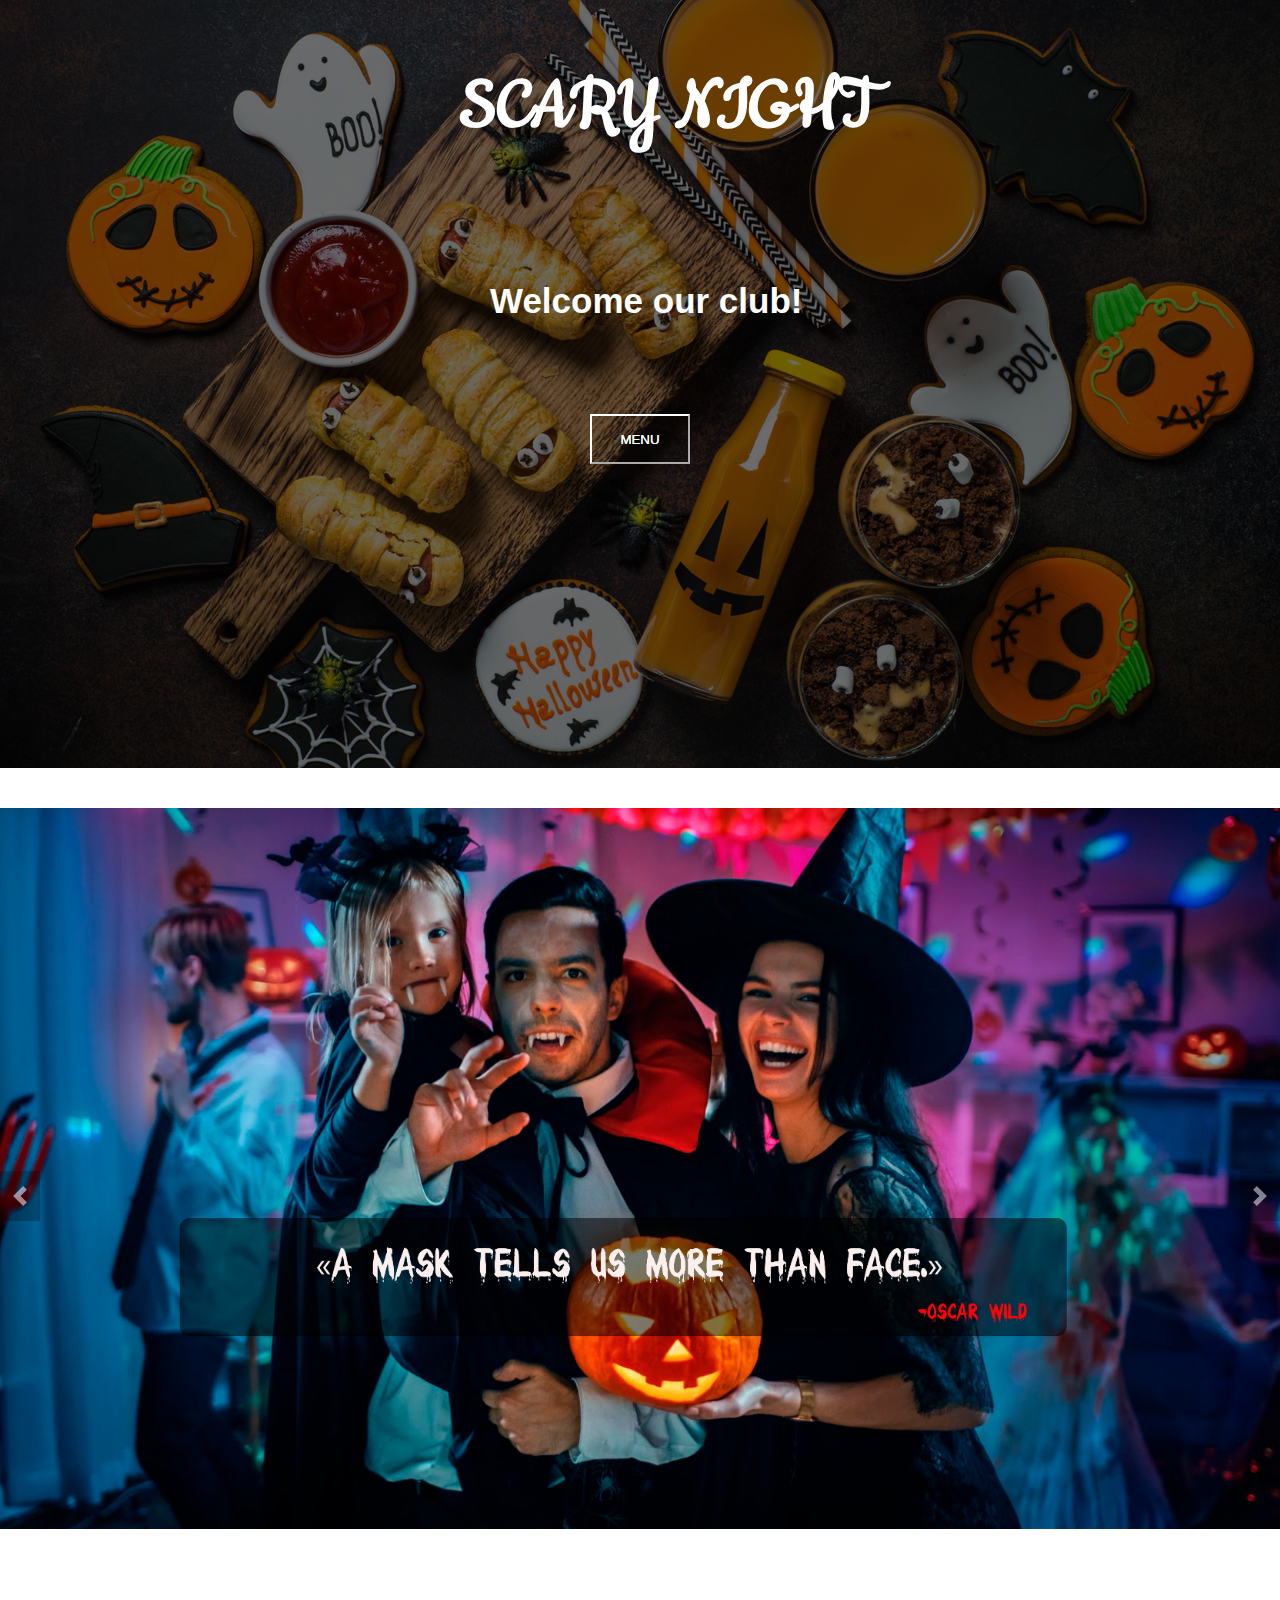
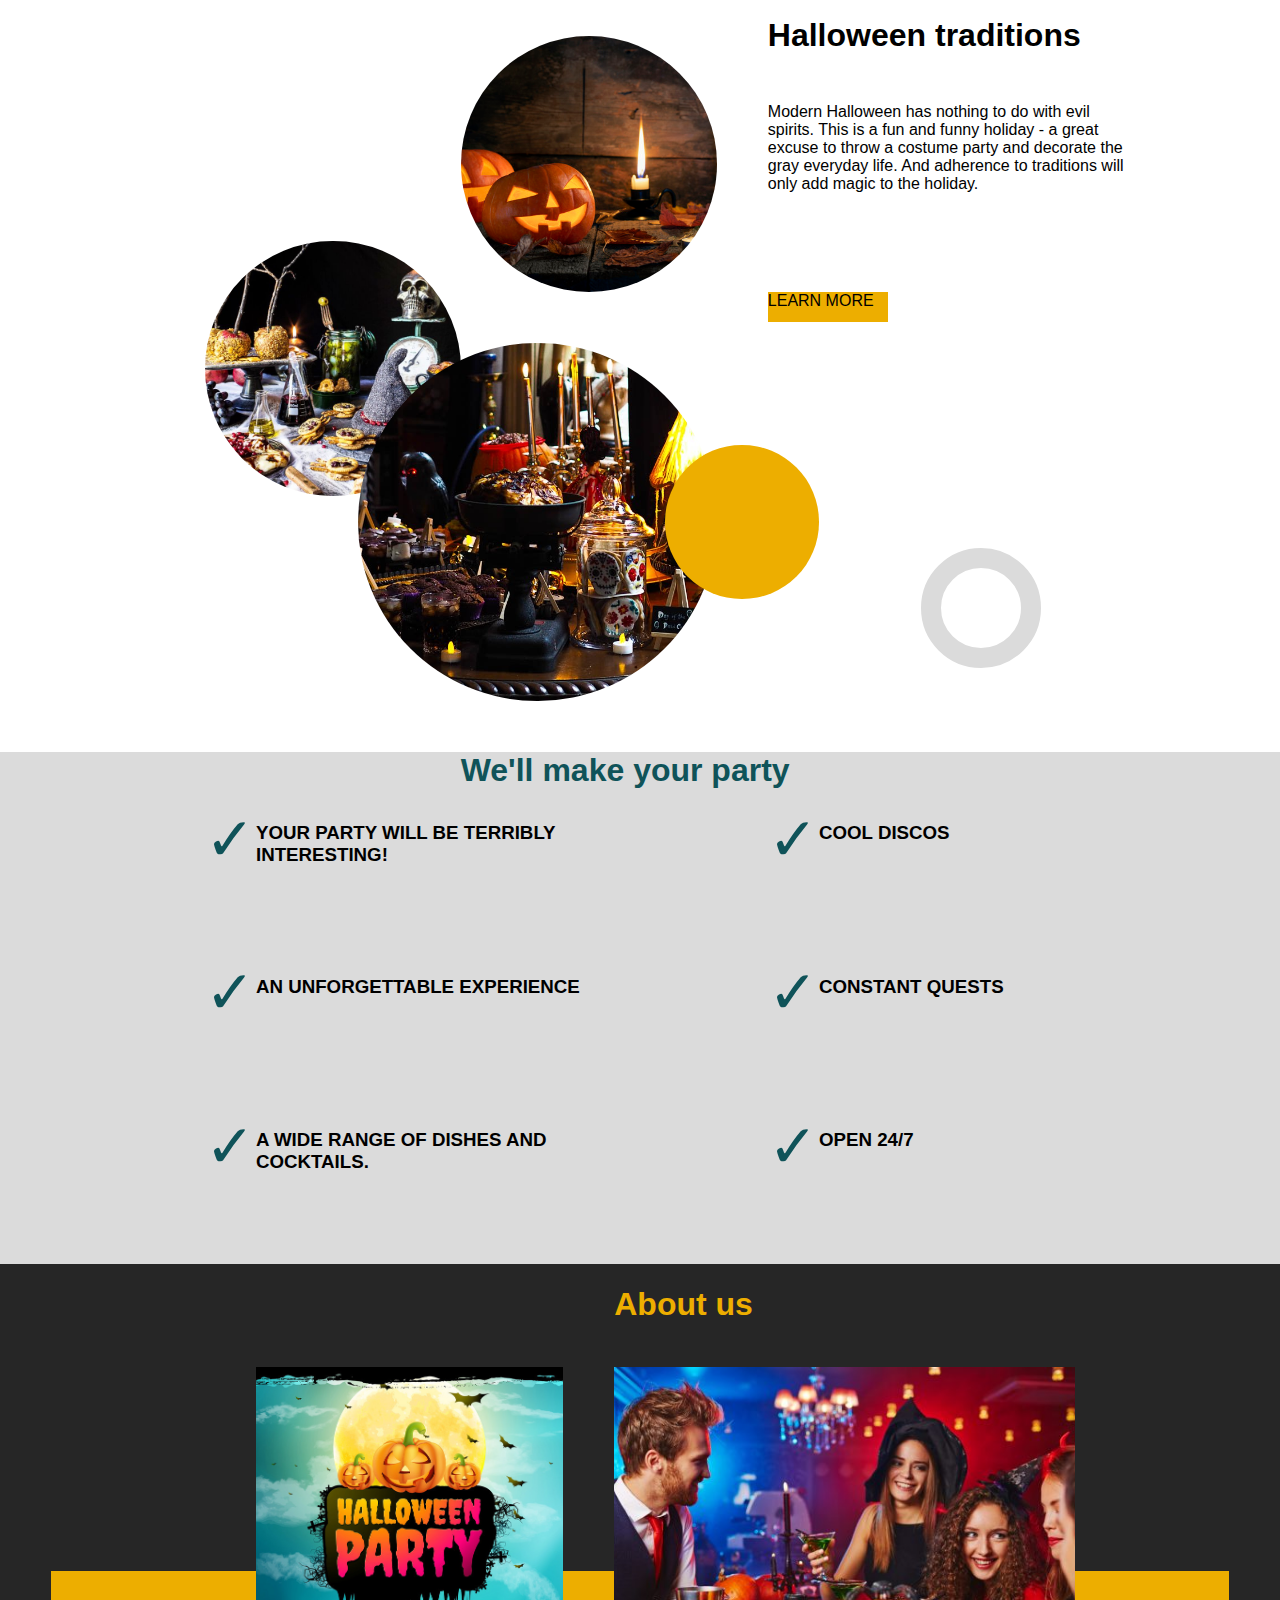
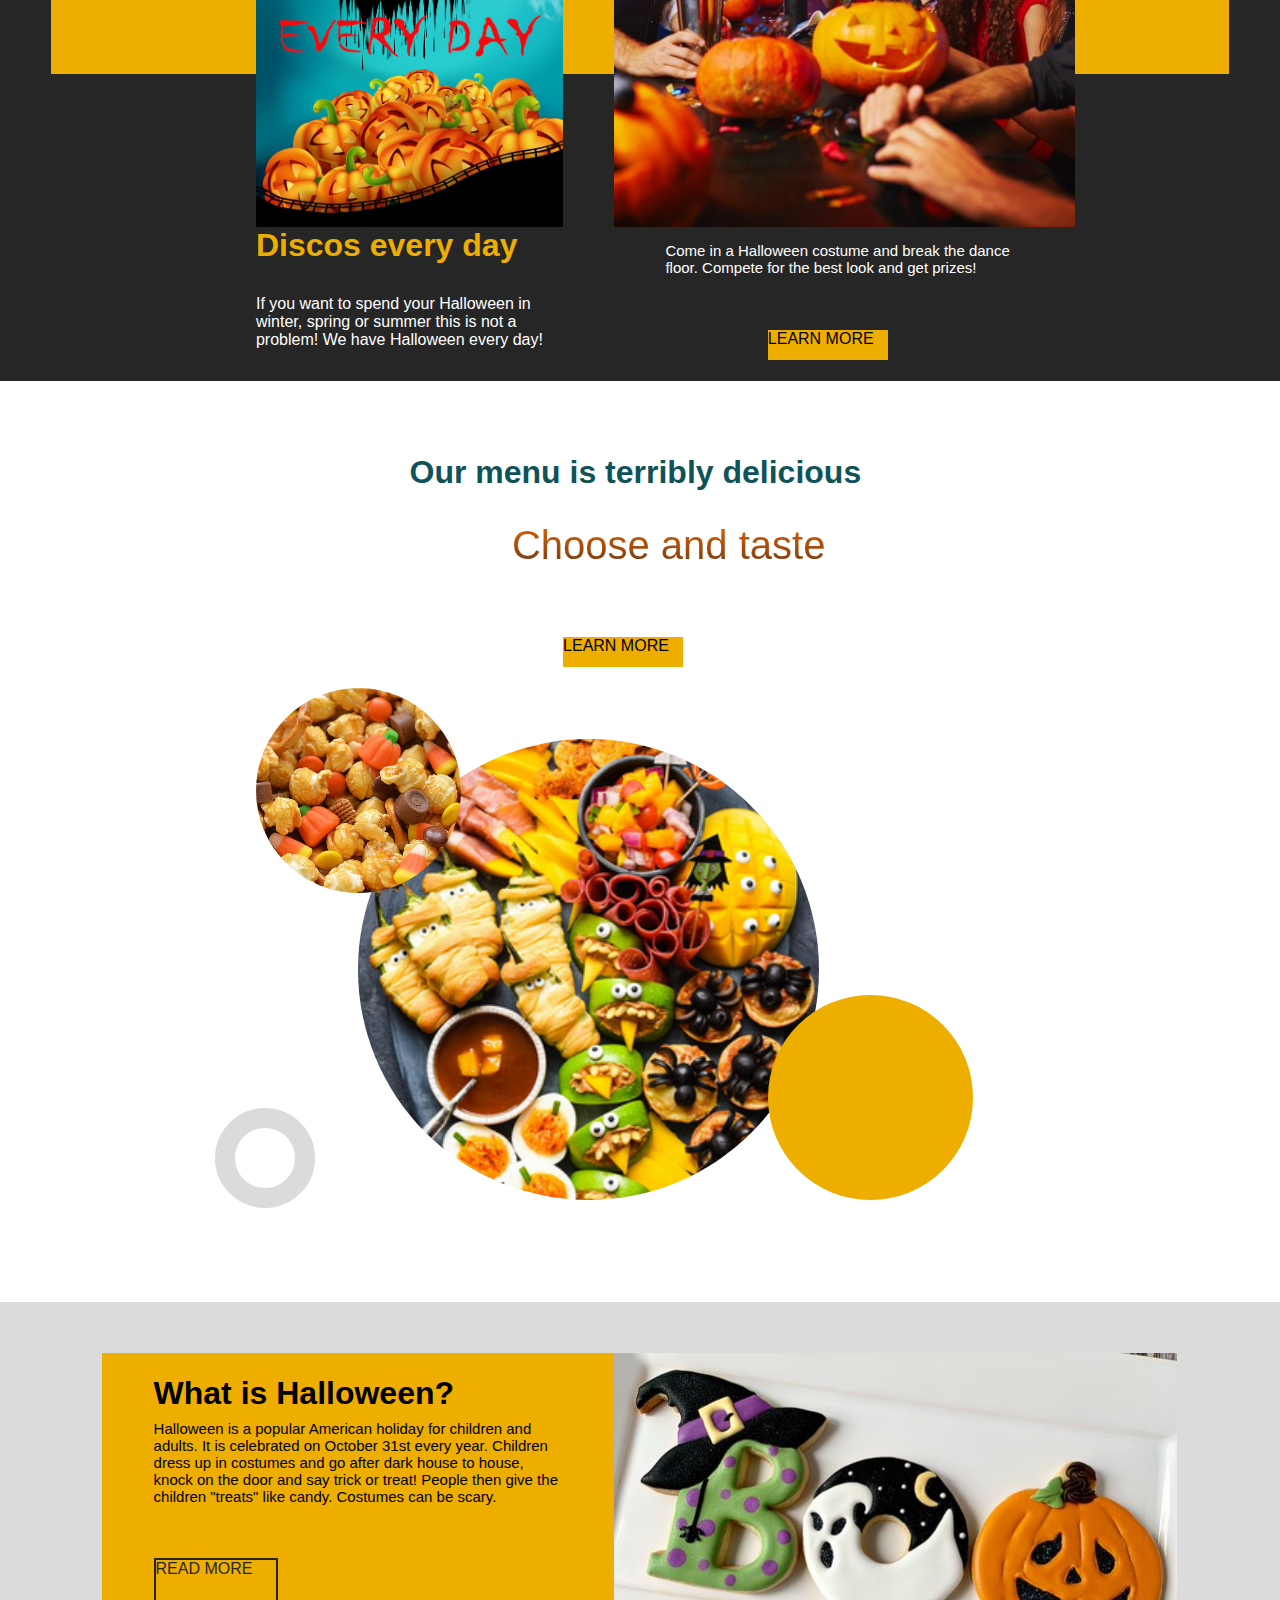
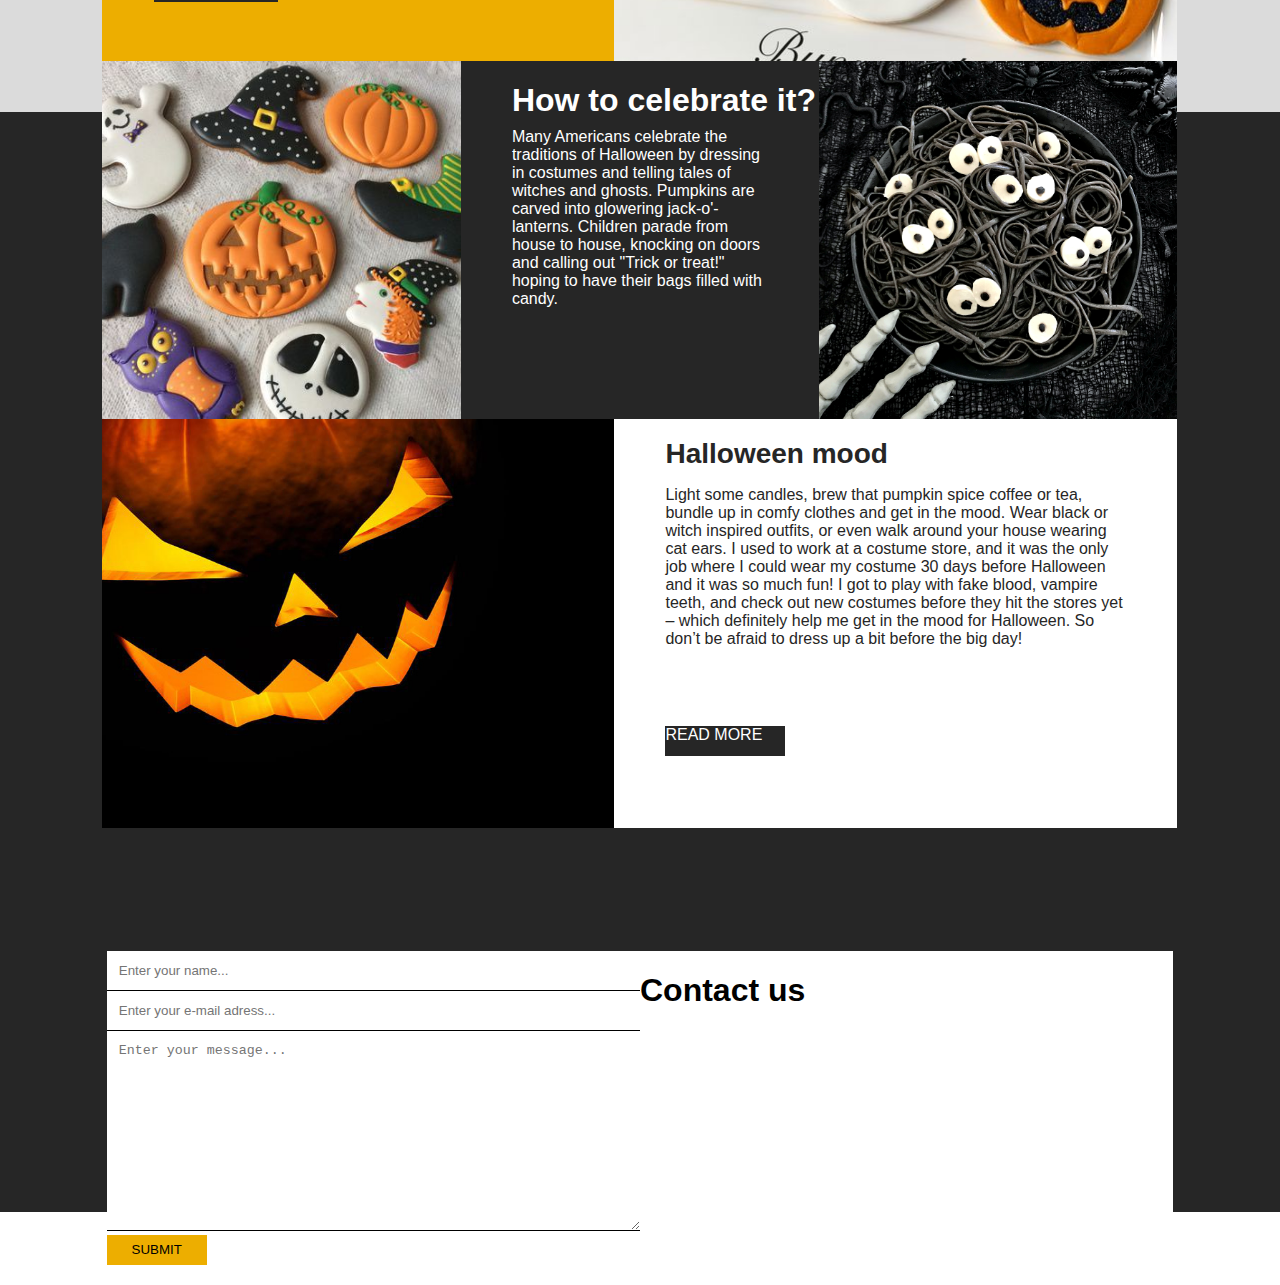
<file: index.html>
<!DOCTYPE html>
<html>
    <head>
    <meta charset="UTF-8">
    <meta name="viewport" content="width=device-width, initial-scale=1"> <!--додаємо viewport бо без нього media не працює-->
    <link href="https://fonts.googleapis.com/css2?family=Cookie&display=swap" rel="stylesheet">
    <link href="https://fonts.googleapis.com/css2?family=Varela+Round&display=swap" rel="stylesheet">
    <link rel="stylesheet" href="style.css">
    <link rel="stylesheet" href="media.css"> <!--додала медіа окремий файл, має знаходитися нижче всіх-->
    </head>
  <body id="body">
  <header>
    <img src="halloween.png" class="first_photo">
    <!--<link href="https://fonts.googleapis.com/css2?family=Cookie&display=swap" rel="stylesheet">--><!--що воно тут робить link має бути в head-->
    <h1 class="the_name">Scary night</h1>
    <h2 class="welcome">Welcome our club!</h2>
    <button type="button" data-type="logo" class="openbtn">Menu</button>
    <div id="mySidebar" class="sidebar">
            <img src="logo.gif" class="logo">
            <a href="#" class="closebtn"onclick="closeNav()">&#10006;</a>
            <div onclick="location.href = '/index_2.html'" class="breakfast">
              <p class="b">Breakfast</p>
              <img src="br.png" class="img_br">
              </div>
              <div onclick="location.href = '/index_3.html'" class="lunch">
              <p class="l">Lunch</p>
              <img src="l.png" class="img_l">
              </div>
              <div onclick="location.href = '/index_4.html'" class="desserts">
              <p class="d">Desserts</p>
              <img src="ds.png" class="img_ds">
              </div>
              <div onclick="location.href = '/index_5.html'" class="drinks">
              <p class="r">Drinks</p>
              <img src="dr.png" class="img_dr">
              </div>
 
        </div>
            
            <div id="main">
            <button data-type="logo" class="openbtn" onclick="openNav()">Menu</button>
            </div>
            <script>
                function openNav(){
                  if (window.innerWidth >= 420) {
                    document.getElementById("mySidebar").style.width = "27%";
                    document.getElementById("main").style.marginLeft="250";
                } else {
                  document.getElementById("mySidebar").style.width = "100%";
                  document.getElementById("main").style.marginLeft="250";
                }
              }
                function closeNav(){
                    document.getElementById("mySidebar").style.width = "0px";
                    document.getElementById("main").style.marginLeft="50px"
                }
            </script>
  </header>
  <style>
    /*!
     * chiefSlider (https://itchief.ru/lessons/php/feedback-form-for-website)
     * Copyright 2018 Alexander Maltsev
     * Licensed under MIT (https://github.com/itchief/feedback-form/blob/master/LICENSE)
     */

    /* стили для элемента body */
    body {
      margin: 0;
      font-family: -apple-system, BlinkMacSystemFont, "Segoe UI", Roboto, "Helvetica Neue", Arial, sans-serif, "Apple Color Emoji", "Segoe UI Emoji", "Segoe UI Symbol";
      /*height: 3000px;*/ /* для чого обмежувати сайт? */
    }
    particle {
    position: fixed;
    top: 0;
    left: 0;
    opacity: 0;
    pointer-events: none;
    background-repeat: no-repeat;
    background-size: contain;
}
    /* стили основного контейнера слайдера */
    .slider {
      position: relative;
      overflow: hidden;
      max-width: 100%;
      margin-left: auto;
      margin-right: auto;
    }

    /* стили для обёртки, в которой заключены слайды */
    .slider__wrapper {
      position: relative;
      overflow: hidden;
    }

    /* стили для контейнера слайдов */
    .slider__items {
      display: flex;
      transition: transform 0.6s ease;
    }

    /* стили для слайдов */
    .slider__item {
      flex: 0 0 100%;
      max-width: 100%;
    }

    /* стили для кнопок "вперед" и "назад" */
    .slider__control {
      position: absolute;
      top: 50%;
      display: none;
      align-items: center;
      justify-content: center;
      width: 40px;
      color: #fff;
      text-align: center;
      opacity: 0.5;
      height: 50px;
      transform: translateY(-50%);
      background: rgba(0, 0, 0, 0.5);
    }

    .slider__control_show {
      display: flex;
    }

    .slider__control:hover,
    .slider__control:focus {
      color: #fff;
      text-decoration: none;
      outline: 0;
      opacity: 0.9;
    }

    .slider__control_prev {
      left: 0;
    }

    .slider__control_next {
      right: 0;
    }

    .slider__control::before {
      content: '';
      display: inline-block;
      width: 20px;
      height: 20px;
      background: transparent no-repeat center center;
      background-size: 100% 100%;
    }

    .slider__control_prev::before {
      background-image: url("data:image/svg+xml;charset=utf8,%3Csvg xmlns='http://www.w3.org/2000/svg' fill='%23fff' viewBox='0 0 8 8'%3E%3Cpath d='M5.25 0l-4 4 4 4 1.5-1.5-2.5-2.5 2.5-2.5-1.5-1.5z'/%3E%3C/svg%3E");
    }

    .slider__control_next::before {
      background-image: url("data:image/svg+xml;charset=utf8,%3Csvg xmlns='http://www.w3.org/2000/svg' fill='%23fff' viewBox='0 0 8 8'%3E%3Cpath d='M2.75 0l-1.5 1.5 2.5 2.5-2.5 2.5 1.5 1.5 4-4-4-4z'/%3E%3C/svg%3E");
    }

    /* стили для индикаторов */
    .slider__indicators {
      display: block;
      position: center;
      z-index: 15;
      display: flex;
      justify-content: center;
      list-style: none;
     
    }

    .slider__indicators li {
      box-sizing: content-box;
      flex: 0 1 auto;
      width: 30px;
      height: 4px;
      margin-right: 3px;
      margin-left: 3px;
      text-indent: -999px;
      cursor: pointer;
      background-color: rgba(255, 255, 255, 0.5);
      background-clip: padding-box;
      border-top: 10px solid transparent;
      border-bottom: 10px solid transparent;
    }

    .slider__indicators li.active {
      background-color: #fff;
    }

    .img-fluid {
      /* display: inline-block;
      height: auto;
      max-width: 100%; */
      display: block;
      position: center;
      z-index: 15;
      display: flex;
      justify-content: center;
      list-style: none;
      width: 100%;
    height: 100%;
    object-fit: cover;
     
    }
  </style>
<!--</head>  що це за head ? -->

  <div class="slider">
    <div class="slider__wrapper">
      <div class="slider__items">
        <div class="slider__item">
          <img class="img-fluid" src="111111.jpg" alt="c1">
        </div>
        <div class="slider__item">
          <img class="img-fluid" src="111111_copy.jpg" alt="c2">
        </div>
        <div class="slider__item">
          <img class="img-fluid" src="1111113_copy.jpg" alt="c3">
        </div>
        <div class="slider__item">
          <img class="img-fluid" src="1111121_copy.jpg" alt="c4">
        </div>
      </div>
    </div>
    <a class="slider__control slider__control_prev" href="#" role="button"></a>
    <a class="slider__control slider__control_next" href="#" role="button"></a>
  </div>

  <script>
    'use strict';
    var slideShow = (function () {
      return function (selector, config) {
        var
          _slider = document.querySelector(selector), // основный элемент блока
          _sliderContainer = _slider.querySelector('.slider__items'), // контейнер для .slider-item
          _sliderItems = _slider.querySelectorAll('.slider__item'), // коллекция .slider-item
          _sliderControls = _slider.querySelectorAll('.slider__control'), // элементы управления
          _currentPosition = 0, // позиция левого активного элемента
          _transformValue = 0, // значение транфсофрмации .slider_wrapper
          _transformStep = 100, // величина шага (для трансформации)
          _itemsArray = [], // массив элементов
          _timerId,
          _indicatorItems,
          _indicatorIndex = 0,
          _indicatorIndexMax = _sliderItems.length - 1,
          _stepTouch = 50,
          _config = {
            isAutoplay: false, // автоматическая смена слайдов
            directionAutoplay: 'next', // направление смены слайдов
            delayAutoplay: 5000, // интервал между автоматической сменой слайдов
            isPauseOnHover: true // устанавливать ли паузу при поднесении курсора к слайдеру
          };

        // настройка конфигурации слайдера в зависимости от полученных ключей
        for (var key in config) {
          if (key in _config) {
            _config[key] = config[key];
          }
        }

        // наполнение массива _itemsArray
        for (var i = 0, length = _sliderItems.length; i < length; i++) {
          _itemsArray.push({ item: _sliderItems[i], position: i, transform: 0 });
        }

        // переменная position содержит методы с помощью которой можно получить минимальный и максимальный индекс элемента, а также соответствующему этому индексу позицию
        var position = {
          getItemIndex: function (mode) {
            var index = 0;
            for (var i = 0, length = _itemsArray.length; i < length; i++) {
              if ((_itemsArray[i].position < _itemsArray[index].position && mode === 'min') || (_itemsArray[i].position > _itemsArray[index].position && mode === 'max')) {
                index = i;
              }
            }
            return index;
          },
          getItemPosition: function (mode) {
            return _itemsArray[position.getItemIndex(mode)].position;
          }
        };

        // функция, выполняющая смену слайда в указанном направлении
        var _move = function (direction) {
          var nextItem, currentIndicator = _indicatorIndex;;
          if (direction === 'next') {
            _currentPosition++;
            if (_currentPosition > position.getItemPosition('max')) {
              nextItem = position.getItemIndex('min');
              _itemsArray[nextItem].position = position.getItemPosition('max') + 1;
              _itemsArray[nextItem].transform += _itemsArray.length * 100;
              _itemsArray[nextItem].item.style.transform = 'translateX(' + _itemsArray[nextItem].transform + '%)';
            }
            _transformValue -= _transformStep;
            _indicatorIndex = _indicatorIndex + 1;
            if (_indicatorIndex > _indicatorIndexMax) {
              _indicatorIndex = 0;
            }
          } else {
            _currentPosition--;
            if (_currentPosition < position.getItemPosition('min')) {
              nextItem = position.getItemIndex('max');
              _itemsArray[nextItem].position = position.getItemPosition('min') - 1;
              _itemsArray[nextItem].transform -= _itemsArray.length * 100;
              _itemsArray[nextItem].item.style.transform = 'translateX(' + _itemsArray[nextItem].transform + '%)';
            }
            _transformValue += _transformStep;
            _indicatorIndex = _indicatorIndex - 1;
            if (_indicatorIndex < 0) {
              _indicatorIndex = _indicatorIndexMax;
            }
          }
          _sliderContainer.style.transform = 'translateX(' + _transformValue + '%)';
          _indicatorItems[currentIndicator].classList.remove('active');
          _indicatorItems[_indicatorIndex].classList.add('active');
        };

        // функция, осуществляющая переход к слайду по его порядковому номеру
        var _moveTo = function (index) {
          var i = 0, direction = (index > _indicatorIndex) ? 'next' : 'prev';
          while (index !== _indicatorIndex && i <= _indicatorIndexMax) {
            _move(direction);
            i++;
          }
        };

        // функция для запуска автоматической смены слайдов через промежутки времени
        var _startAutoplay = function () {
          if (!_config.isAutoplay) {
            return;
          }
          _stopAutoplay();
          _timerId = setInterval(function () {
            _move(_config.directionAutoplay);
          }, _config.delayAutoplay);
        };

        // функция, отключающая автоматическую смену слайдов
        var _stopAutoplay = function () {
          clearInterval(_timerId);
        };

        // функция, добавляющая индикаторы к слайдеру
        var _addIndicators = function () {
          var indicatorsContainer = document.createElement('ol');
          indicatorsContainer.classList.add('slider__indicators');
          for (var i = 0, length = _sliderItems.length; i < length; i++) {
            var sliderIndicatorsItem = document.createElement('li');
            if (i === 0) {
              sliderIndicatorsItem.classList.add('active');
            }
            sliderIndicatorsItem.setAttribute("data-slide-to", i);
            indicatorsContainer.appendChild(sliderIndicatorsItem);
          }
          _slider.appendChild(indicatorsContainer);
          _indicatorItems = _slider.querySelectorAll('.slider__indicators > li')
        };

        var _isTouchDevice = function () {
          return !!('ontouchstart' in window || navigator.maxTouchPoints);
        };

        // функция, осуществляющая установку обработчиков для событий 
        var _setUpListeners = function () {
          var _startX = 0;
          if (_isTouchDevice()) {
            _slider.addEventListener('touchstart', function (e) {
              _startX = e.changedTouches[0].clientX;
              _startAutoplay();
            });
            _slider.addEventListener('touchend', function (e) {
              var
                _endX = e.changedTouches[0].clientX,
                _deltaX = _endX - _startX;
              if (_deltaX > _stepTouch) {
                _move('prev');
              } else if (_deltaX < -_stepTouch) {
                _move('next');
              }
              _startAutoplay();
            });
          } else {
            for (var i = 0, length = _sliderControls.length; i < length; i++) {
              _sliderControls[i].classList.add('slider__control_show');
            }
          }
          _slider.addEventListener('click', function (e) {
            if (e.target.classList.contains('slider__control')) {
              e.preventDefault();
              _move(e.target.classList.contains('slider__control_next') ? 'next' : 'prev');
              _startAutoplay();
            } else if (e.target.getAttribute('data-slide-to')) {
              e.preventDefault();
              _moveTo(parseInt(e.target.getAttribute('data-slide-to')));
              _startAutoplay();
            }
          });
          document.addEventListener('visibilitychange', function () {
            if (document.visibilityState === "hidden") {
              _stopAutoplay();
            } else {
              _startAutoplay();
            }
          }, false);
          if (_config.isPauseOnHover && _config.isAutoplay) {
            _slider.addEventListener('mouseenter', function () {
              _stopAutoplay();
            });
            _slider.addEventListener('mouseleave', function () {
              _startAutoplay();
            });
          }
        };

        // добавляем индикаторы к слайдеру
        _addIndicators();
        // установливаем обработчики для событий
        _setUpListeners();
        // запускаем автоматическую смену слайдов, если установлен соответствующий ключ
        _startAutoplay();

        return {
          // метод слайдера для перехода к следующему слайду
          next: function () {
            _move('next');
          },
          // метод слайдера для перехода к предыдущему слайду          
          left: function () {
            _move('prev');
          },
          // метод отключающий автоматическую смену слайдов
          stop: function () {
            _config.isAutoplay = false;
            _stopAutoplay();
          },
          // метод запускающий автоматическую смену слайдов
          cycle: function () {
            _config.isAutoplay = true;
            _startAutoplay();
          }
        }
      }
    }());

    slideShow('.slider', {
      isAutoplay: true
    });
  </script>

    <div class="grid-container">
    <img src = "pumpkin.jpg" class="pumpkin">
    <h3 class="first_title">Halloween traditions</h3>
    <p class="first_text">Modern Halloween has nothing to do with evil spirits. This is a fun and funny holiday - a great excuse to throw a costume party and decorate the gray everyday life. And adherence to traditions will only add magic to the holiday.</p>
    <a href='https://www.history.com/topics/halloween/history-of-halloween' target="_blank" class="button">Learn more</a>
    <img src = "table.jpg" class="table">
    <img src = "table_2.jpg" class="table_2">
    <span class="dot"></span>
    <svg height="120" width="120" class="circle">
    <circle cx="60" cy="60" r="50" stroke="rgb(219, 219, 219)" stroke-width="20" fill="none" />
    </svg>
    <div class="party"></div>
    <h2 class="second_title">We'll make your party</h2>  
    <span style='font-size:60px;' class="check_mark">&#10003;</span>
    <h3 class="third_title">Your party will be terribly interesting!</h3>
    <!-- <p class="second_text"></p> -->
    <span style='font-size:60px;' class="check_mark2">&#10003;</span>
    <h3 class="fourth_title">An unforgettable experience</h3>
    <!-- <p class="third_text"></p> -->
    <span style='font-size:60px;' class="check_mark3">&#10003;</span>
    <h3 class="fifth_title">A wide range of dishes and cocktails.</h3>
    <!-- <p class="fourth_text"></p> -->
    <span style='font-size:60px;' class="check_mark4">&#10003;</span>
    <h3 class="sixth_title">Cool discos</h3>
    <!-- <p class="fifth_text">Lorem ipsum dolor sit amet, consectetur adipiscing elit, sed do eiusmod tempor incididunt ut labore et dolore magna aliqua. Ut enim ad minim veniam.</p> -->
    <span style='font-size:60px;' class="check_mark5">&#10003;</span>
    <h3 class="seventh_title">Сonstant quests</h3>
    <!-- <p class="sixth_text">Lorem ipsum dolor sit amet, consectetur adipiscing elit, sed do eiusmod tempor incididunt ut labore et dolore magna aliqua. Ut enim ad minim veniam.</p> -->
    <span style='font-size:60px;' class="check_mark6">&#10003;</span>
    <h3 class="eighth_title">Open 24/7</h3>
    <!-- <p class="seventh_text">Lorem ipsum dolor sit amet, consectetur adipiscing elit, sed do eiusmod tempor incididunt ut labore et dolore magna aliqua. Ut enim ad minim veniam.</p> -->
    </div>
      
    <div class="grid-container_2">
    <div class="about_us"></div>
    <div class="yellow_block"></div>
    <img src="party.jpg" class="img_party">
    <img src="people.jpg" class="img_people">
    <h1 class="text">About us</h1>
    <h1 class="f_title">Discos every day</h1>
    <p class="m_text">If you want to spend your Halloween in winter, spring or summer this is not a problem! We have Halloween every day!</p>
    <p class="s_text">Come in a Halloween costume and break the dance floor. Сompete for the best look and get prizes!</p>
    <a href='https://www.spirithalloween.com/' target="_blank" class="btn2">Learn more</a>
    <h1 class="s_title">Our menu is terribly delicious</h1>
    <p class="t_text">Choose and taste</p>
    <a href='https://www.allrecipes.com/recipes/189/holidays-and-events/halloween/' target="_blank" class="btn3">Learn more</a>
    <img src="snack.jpg" class="snack">
    <img src="candy_mix.jpg" class="mix">
    <span class="dot_2"></span>
    <svg height="120" width="120" class="circle_2">
    <circle cx="60" cy="60" r="40" stroke="rgb(219, 219, 219)" stroke-width="20" fill="none" />
    </svg>
    </div>
    
    <div class="grid-container_3">
    <div class="light_grey_block"></div>
    <div class="yellow_block_2"></div>
    <img src="sweets.jpg" class="sweets">
    <h1 class="t_title">What is Halloween?</h1>
    <p class="f_text">Halloween is a popular American holiday for children and adults. It is celebrated on October 31st every year. Children dress up in costumes and  go after dark  house to house, knock on the door and say  trick or treat! People then give the children "treats" like candy. Costumes can be scary.</p>
    <a href='https://en.wikipedia.org/wiki/Halloween' target="_blank" class="btn4">Read more</a>
    <div class="dark_grey_block"></div>
    <img src="sweets_2.jpg" class="sweets_2">    
    <div class="dark_grey_block_2"></div>
    <h1 class="e_title">How to celebrate it?</h1>
    <p class="e_text">Many Americans celebrate the traditions of Halloween by dressing in costumes and telling tales of witches and ghosts. Pumpkins are carved into glowering jack-o'-lanterns. Children parade from house to house, knocking on doors and calling out "Trick or treat!" hoping to have their bags filled with candy.</p>
    <img src="pasta.jpg" class="pasta">
    <img src="scary_pumpkin.jpg" class="scary_pumpkin">
    <div class="white_block"></div>
    <h1 class="n_title">Halloween mood</h1>
    <p class="n_text">Light some candles, brew that pumpkin spice coffee or tea, bundle up in comfy clothes and get in the mood. Wear black or witch inspired outfits, or even walk around your house wearing cat ears. I used to work at a costume store, and it was the only job where I could wear my costume 30 days before Halloween and it was so much fun! I got to play with fake blood, vampire teeth, and check out new costumes before they hit the stores yet – which definitely help me get in the mood for Halloween. So don’t be afraid to dress up a bit before the big day! </p>
    <a href='https://www.thewonderforest.com/8-ways-get-spooky-mood-halloween/' target="_blank" class="btn5">Read more</a>
    </div>


<footer>
    <div class="container">
        <div class="form_group" id="form_group">
            <form action="/form2.php" method="POST">
                <input type="text" id="fname" name="firstname" placeholder="Enter your name...">
                <hr>
                <input type="text" id="lname" name="lastname" placeholder="Enter your e-mail adress...">
                <hr>
                <textarea id="subject" name="subject" placeholder="Enter your message..." style="height:200px"></textarea>
                <button type="submit" class="btn6">Submit</button>
            </form>  
            <div class="form_info">
                <h1>Contact us</h1>
            </div>
        </div>
    </div>
</footer>
<script src="js.js"></script>
</body>
</html>
</file>
<file: style.css>
a {
  text-decoration: none;
}
.first_photo{
    width: 100%;
    vertical-align: middle;
}

.the_name{
    text-transform: uppercase;
    text-align: center;
    position: absolute;
    top: 1%;
    left: 50%;
    margin-left: -180px;
    color: white;
    font-size: 80px;
    font-family: 'Cookie', cursive;
}

.welcome{
    text-align: center;
    position: absolute;
    top: 10%;
    left: 50%;
    margin-left: -150px;
    color: white;
    font-size: 35px;
}

.logo{
  width: 100%;
  height: 30%;
  margin-left: 0%;
  margin-top: -20%;
}


.sidebar {
  height: 100%;
  width: 0%;
  position: fixed;
  z-index: 1;
  top: 0;
  left: 0;
  background-color: white;
  overflow-x: hidden;
  transition: 0.5s;
  padding-top: 60px;
}

.sidebar a {
  padding: 8px 8px 8px 32px;
  text-decoration: none;
  font-size: 25px;
  color: #818181;
  display: block;
  transition: 0.3s;
}

.sidebar a:hover {
  color: #f1f1f1;
}

.sidebar .closebtn {
  position: absolute;
  top: 0;
  font-size: 36px;
}

.closebtn{
  margin-left: 80%;
}

@media screen and (max-height: 450px) {
  .sidenav {padding-top: 15px;}
  .sidenav a {font-size: 18px;}
}

.openbtn{
    background-color: transparent;
    color: white;
    text-align: center;
    position: absolute;
    top: 25%;
    left: 50%;
    margin-left: -50px;
    width: 100px;
    height: 50px;
    text-transform: uppercase;
    border-color: white;
}

.openbtn:hover{
  background-color:rgb(63, 54, 54);
  }
  
#main{
    transition: margin-left .5s;
    padding: 20px;
  }

@media screen and (max-height: 450px) {
    .sidenav {padding-top: 15px;}
    .sidenav a {font-size: 18px;}
  }

.breakfast{
    width: 100%;
    height: 19.2%;
    background-color: rgb(38, 38, 38);
    margin-top: -20%;
    cursor: pointer;
}

.b{
  color: white;
  text-transform: uppercase;
  font-size: 170%;
  font-family: 'Varela Round', sans-serif;
  padding-top: 18%;
  padding-left: 21%
}

.img_br{
  width: 45%;
  height: 150%;
  transform: rotate(330deg);
  margin-left: 60%;
  margin-top: -46%;
}

.lunch{
  width: 100%;
  height: 19.7%;
  background-color: rgb(237, 174, 0);
  display: block;
  cursor: pointer;
}

.l{
  color: white;
  text-transform: uppercase;
  font-size: 170%;
  font-family: 'Varela Round', sans-serif;
  padding-top: 18%;
  padding-left: 34%;
  margin-block-start: 0;
  margin-block-end: 0;
}

.img_l{
  width: 40%;
  height: 135%;
  margin-left: -4%;
  margin-top: -34%;
}

.desserts{
  width: 100%;
  height: 19.3%;
  background-color: rgb(219, 219, 219);
  display: block;
  cursor: pointer;
}

.d{
  color: black;
  text-transform: uppercase;
  font-size: 170%;
  font-family: 'Varela Round', sans-serif;
  padding-top: 18%;
  padding-left: 27%;
  margin-block-start: 0;
  margin-block-end: 0;
}

.img_ds{
  width: 40%;
  height: 140%;
  -webkit-transform: scaleX(-1);
  transform: scaleX(-1);
  margin-left: 66%;
  margin-top: -34%;
}

.drinks{
  width: 100%;
  height: 21.5%;
  background-color: rgb(255, 255, 255);
  display: block;
  cursor: pointer;
}

.r{
  color: black;
  text-transform: uppercase;
  font-size: 170%;
  font-family: 'Varela Round', sans-serif;
  padding-top: 18%;
  padding-left: 34%;
  margin-block-start: 0;
  margin-block-end: 0;
}

.img_dr{
  width: 37%;
  height: 80%;
  margin-left: -2%;
  margin-top: -27%;
  transform: rotate(-4deg);
}

.pumpkin{
/*  width: 105%;
    height: 357%;*/
    border-radius: 50%;
    grid-column-start: 11;
    grid-column-end: 15;
    grid-row-start: 2;
    grid-row-end: 6;
}

.grid-container {
  display: grid;
  grid-template-columns: repeat(25, 4%);
  grid-template-rows: repeat(49, 4vw);
}

.first_title{
    font-size: xx-large;
/*  width: 350px;*/
    grid-column-start: 17;
    grid-column-end: 22;
    grid-row-start: 1;
    grid-row-end: 4; 
}

.first_text{
    grid-column-start: 17;
    grid-column-end: 25;
    grid-row-start: 3;
    grid-row-end: 9; 
}

.button{
    background-color: rgb(237, 174, 0);
    color: black;
    width: 120px;
    height: 30px;
    text-transform: uppercase;
    border: none;
    grid-column-start: 17;
    grid-column-end: 20;
    grid-row-start: 5;
    grid-row-end: 7; 
}

.table{
/*   width: 79%;
    height: 94%;*/
    border-radius: 50%;
    grid-column-start: 2;
    grid-column-end: 9;
    grid-row-start: 6;
    grid-row-end: 13; 
}

.table_2{
/*    width: 140%;
    height: 150%;*/
    border-radius: 50%;
    grid-column-start: 6;
    grid-column-end: 12;
    grid-row-start: 8;
    grid-row-end: 14; 
}

.dot {
/*    height: 200px;
    width: 200px;*/
    background-color: rgb(237, 174, 0);
    border-radius: 50%;
    grid-column-start: 13;
    grid-column-end: 18;
    grid-row-start: 10;
    grid-row-end: 15; 
  }

  .circle{
    grid-column-start: 18;
    grid-column-end: 25;
    grid-row-start: 13;
    grid-row-end: 20;   
  }

  .party{
 /*   width: 100%;
    height: 719px;*/
    background-color: rgb(219, 219, 219);
    grid-column-start: 1;
    grid-column-end: 26;
    grid-row-start: 29;
    grid-row-end: 51;
    }

  .second_title{
    color: rgb(15, 83, 89);
    font-size: xx-large;
    margin-left: 500px;
    grid-column-start: 2;
    grid-column-end: 20;
    grid-row-start: 16;
    grid-row-end: 22;
    margin: 0;
  }

  .check_mark{
    color: rgb(15, 83, 89);  
    grid-column-start: 2;
    grid-column-end: 6;
    grid-row-start: 17;
    grid-row-end: 22;
  }

  .third_title{
    text-transform: uppercase;
    color: black;
    grid-column-start: 3;
    grid-column-end: 6;
    grid-row-start: 17;
    grid-row-end: 22;
  }

  .second_text{
    color: black; 
    grid-column-start: 3;
    grid-column-end: 11;
    grid-row-start: 18;
    grid-row-end: 22; 
  }

  .check_mark2{
    color: rgb(15, 83, 89);  
    grid-column-start: 2;
    grid-column-end: 6;
    grid-row-start: 20;
    grid-row-end: 22;
  }

  .fourth_title{
    text-transform: uppercase;
    color: black;
    grid-column-start: 3;
    grid-column-end: 6;
    grid-row-start: 20;
    grid-row-end: 22;
  }

  .third_text{
    color: black; 
    grid-column-start: 3;
    grid-column-end: 11;
    grid-row-start: 21;
    grid-row-end: 23; 
  }

  .check_mark3{
    color: rgb(15, 83, 89);  
    grid-column-start: 2;
    grid-column-end: 6;
    grid-row-start: 23;
    grid-row-end: 24;
  }

  .fifth_title{
    text-transform: uppercase;
    color: black;
    grid-column-start: 3;
    grid-column-end: 6;
    grid-row-start: 23;
    grid-row-end: 24;
  }

  .fourth_text{
    color: black; 
    grid-column-start: 3;
    grid-column-end: 11;
    grid-row-start: 24;
    grid-row-end: 25; 
  }
  
  .check_mark4{
    color: rgb(15, 83, 89);  
    grid-column-start: 16;
    grid-column-end: 20;
    grid-row-start: 17;
    grid-row-end: 22;
  }

  .sixth_title{
    text-transform: uppercase;
    color: black;
    grid-column-start: 17;
    grid-column-end: 20;
    grid-row-start: 17;
    grid-row-end: 22;
  }

  .fifth_text{
    color: black; 
    grid-column-start: 17;
    grid-column-end: 25;
    grid-row-start: 18;
    grid-row-end: 22; 
  }

  .check_mark5{
    color: rgb(15, 83, 89);  
    grid-column-start: 16;
    grid-column-end: 20;
    grid-row-start: 20;
    grid-row-end: 22;
  }

  .seventh_title{
    text-transform: uppercase;
    color: black;
    grid-column-start: 17;
    grid-column-end: 25;
    grid-row-start: 20;
    grid-row-end: 22;
  }

  .sixth_text{
    color: black; 
    grid-column-start: 17;
    grid-column-end: 25;
    grid-row-start: 21;
    grid-row-end: 23; 
  }

  .check_mark6{
    color: rgb(15, 83, 89);  
    grid-column-start: 16;
    grid-column-end: 20;
    grid-row-start: 23;
    grid-row-end: 24;
  }

  .eighth_title{
    text-transform: uppercase;
    color: black;
    grid-column-start: 17;
    grid-column-end: 25;
    grid-row-start: 23;
    grid-row-end: 24;
  }

  .seventh_text{
    color: black; 
    grid-column-start: 17;
    grid-column-end: 25;
    grid-row-start: 24;
    grid-row-end: 25; 
  }

  .grid-container_2 {
    display: grid;
    grid-template-columns: repeat(25, 4%);
    grid-template-rows: repeat(30, 4vw);
}

  .about_us{
/*    width: 100%;
    height: 740px;*/
    background-color: rgb(38, 38, 38);
    grid-column-start: 1;
    grid-column-end: 26;
    grid-row-start: 1;
    grid-row-end: 15; 
  }

  .yellow_block{
    background-color: rgb(237, 174, 0);
/*    width: 100%;
    height: 150px;*/
    grid-column-start: 2;
    grid-column-end: 25;
    grid-row-start: 7;
    grid-row-end: 9; 
  }

  .img_party{
/*    width: 88%;
    height: 102%;*/
    grid-column-start: 6;
    grid-column-end: 12;
    grid-row-start: 3;
    grid-row-end: 12; 
  }

  .img_people{
/*    width: 113%;
    height: 130%;*/
    grid-column-start: 13;
    grid-column-end: 22;
    grid-row-start: 3;
    grid-row-end: 12; 
  }

  .text{
    color: rgb(237, 174, 0);
    grid-column-start: 13;
    grid-column-end: 20;
    grid-row-start: 1;
    grid-row-end: 2; 
  }

  .f_title{
    color: rgb(237, 174, 0);
    grid-column-start: 6;
    grid-column-end: 12;
    grid-row-start: 12;
    grid-row-end: 13; 
  }
  
  .m_text{
    color: white;
    grid-column-start: 6;
    grid-column-end: 12;
    grid-row-start: 13;
    grid-row-end: 17; 
  }

  .s_text{
    color: white;
    font-size: 15px;
    grid-column-start: 14;
    grid-column-end: 21;
    grid-row-start: 12;
    grid-row-end: 16; 
  }

  .btn2{
    background-color: rgb(237, 174, 0);
    color: black;
    width: 120px;
    height: 30px;
    text-transform: uppercase;
    border: none;
    grid-column-start: 16;
    grid-column-end: 18;
    grid-row-start: 13;
    grid-row-end: 16; 
  }

  .s_title{
    color: rgb(15, 83, 89);
    grid-column-start: 10;
    grid-column-end: 18;
    grid-row-start: 16;
    grid-row-end: 18; 
  }

  .t_text{
    font-family: 'Anton', sans-serif;
    grid-column-start: 11;
    grid-column-end: 20;
    grid-row-start: 17;
    grid-row-end: 20; 
    background: -webkit-linear-gradient(#e26407,#241c17);
    -webkit-background-clip: text;
    -webkit-text-fill-color: transparent;
    font-size: 40px;
  }

  .btn3{
    background-color: rgb(237, 174, 0);
    color: black;
    width: 120px;
    height: 30px;
    text-transform: uppercase;
    border: none;
    grid-column-start: 12;
    grid-column-end: 16;
    grid-row-start: 19;
    grid-row-end: 21; 
  }

  .snack{
   /* width: 100%;
    height: 70%;*/
    border-radius: 50%;
    grid-column-start: 9;
    grid-column-end: 14;
    grid-row-start: 21;
    grid-row-end: 26; 
}

  .mix{
    width: 58%;
    height: 202%;
    border-radius: 50%;
    grid-column-start: 7;
    grid-column-end: 10;
    grid-row-start: 20;
    grid-row-end: 23; 
}

.dot_2 {
/*  height: 150px;
  width: 150px; */
  background-color: rgb(237, 174, 0);
  border-radius: 50%;
  grid-column-start: 16;
  grid-column-end: 19;
  grid-row-start: 23;
  grid-row-end: 26; 
}

.circle_2{
  grid-column-start: 5;
  grid-column-end: 10;
  grid-row-start: 27;
  grid-row-end: 29;   
}

.grid-container_3{
  display: grid;
  grid-template-columns: repeat(25, 4%);
  grid-template-rows: repeat(26, 4vw);
}

.light_grey_block{
/*  width: 100%;
  height: 350%;*/
  background-color: rgb(219, 219, 219);
  grid-column-start: 1;
  grid-column-end: 27;
  grid-row-start: 6;
  grid-row-end: 8;
  }

  .yellow_block_2{
    background-color: rgb(237, 174, 0);
/*    width: 450%;
    height: 133%;*/
    grid-column-start: 3;
    grid-column-end: 13;
    grid-row-start: 7;
    grid-row-end: 11; 
  }

  .sweets{
/*    width: 82%;
    height: 200%;*/
    grid-column-start: 13;
    grid-column-end: 24;
    grid-row-start: 7;
    grid-row-end: 11; 
  }

  .t_title{
    color: black;
    grid-column-start: 5;
    grid-column-end: 13;
    grid-row-start: 7;
    grid-row-end: 8; 
  }

  .f_text{
    color: black;
    font-size: 15px;
    grid-column-start: 5;
    grid-column-end: 12;
    grid-row-start: 8;
    grid-row-end: 10; 
  }

  .btn4{
    background-color: rgb(237, 174, 0);
    color: rgb(38, 38, 38);
    width: 120px;
    height: 40px;
    text-transform: uppercase;
    border: solid 2px;
    grid-column-start: 5;
    grid-column-end: 9;
    grid-row-start: 10;
    grid-row-end: 12; 
  }

  .dark_grey_block{
    width: 100%;
    height: 1100px;
    background-color: rgb(38, 38, 38);
    grid-column-start: 1;
    grid-column-end: 27;
    grid-row-start: 12;
    grid-row-end: 19;
    }

  .sweets_2{
/*  width: 60%;
	height: 35%;*/
    grid-column-start: 3;
    grid-column-end: 10;
    grid-row-start: 11;
    grid-row-end: 15; 
 }

  .dark_grey_block_2{
/*    width: 120%;
    height: 20%;*/
    background-color: rgb(38, 38, 38);
    grid-column-start: 10;
    grid-column-end: 16;
    grid-row-start: 11;
    grid-row-end: 15;
  }

  .e_title{
    color: white;
    font-size: xx-large;
    font-size: 32px;
    grid-column-start: 10;
    grid-column-end: 21;
    grid-row-start: 11;
    grid-row-end: 13;
  }

  .e_text{
    color: white;
/*    width: 340px;
    height: 30px;*/
    grid-column-start: 10;
    grid-column-end: 16;
    grid-row-start: 12;
    grid-row-end: 15;
  }

  .pasta{
/*    width: 75.3%;
    height: 64%;*/
    grid-column-start: 16;
    grid-column-end: 24;
    grid-row-start: 11;
    grid-row-end: 15; 
  }

  .scary_pumpkin{
/*    width: 45%;
    height: 488%;*/
    grid-column-start: 3;
    grid-column-end: 13;
    grid-row-start: 15;
    grid-row-end: 19; 
  }

  .white_block{
/*    width: 82%;
    height: 488%;*/
    background-color: white;
    grid-column-start: 13;
    grid-column-end: 24;
    grid-row-start: 15;
    grid-row-end: 19;
    }

  .n_title{
    color: rgb(38, 38, 38);
    font-size: 28px;
    grid-column-start: 14;
    grid-column-end: 23;
    grid-row-start: 15;
    grid-row-end: 16;
  }

  .n_text{
    color: rgb(38, 38, 38);
/*    width: 410px;
    height: 30px;*/
    grid-column-start: 14;
    grid-column-end: 23;
    grid-row-start: 16;
    grid-row-end: 18;
  }

  .btn5{
    background-color: rgb(38, 38, 38);
    color: white;
    width: 120px;
    height: 30px;
    text-transform: uppercase;
    border: none;
    grid-column-start: 14;
    grid-column-end: 18;
    grid-row-start: 16;
    grid-row-end: 17;
  }

  input[type=text], select, textarea {
    width: 100%;
    padding: 12px;
    border: 1px solid #ccc;
    border-radius: 4px;
    box-sizing: border-box;
    margin-top: 6px;
    margin-bottom: 16px;
    resize: vertical;
  }
  
  .btn6{
    background-color: rgb(237, 174, 0);
    color: black;
    width: 100px;
    height: 30px;
    text-transform: uppercase;
    border: none;
  }
  footer {
    margin-top: -300px;
  }
  .container {
    border-radius: 5px;
    padding: 20px;
  }
 
  .form_group {
    display: flex;
    width: 81%;
    margin: 0 auto;
    }
    form {
      width: 50%;
      background: white;
    }
    .form_info {
      width: 50%;
      background: white;
    }
  input[type=text], select, textarea {
    padding: 12px;
    border: none;
    border-radius: 0;
    box-sizing: border-box;
    margin-top: 0;
    margin-bottom: 0;
    border-bottom: 1px solid #000;
}
hr {
  border: 0;
  margin-block-start: 0;
  margin-block-end: 0;
}
input, textarea#subject {
  outline: none;
}
img {
	width:100%;
	height:100%;
	object-fit:cover;
}
</file>
<file: media.css>
@media (max-width: 540px) {
	.the_name {
        margin-left: -130px;
        font-size: 50px;
    }
    .welcome {
        margin-left: -110px;
        top: 13%;
        font-size: 25px;
    }
    .openbtn {
	top:25%;
	}
	.pumpkin {
        grid-column-start: 6;
        grid-column-end: 11;
        grid-row-start: 1;
        grid-row-end: 6;
	}
.first_title {
	grid-column-start: 13;
    grid-row-start: 1;
    font-size: 25px;
	margin-top: 0;
}
.first_text {
    grid-column-start: 13;
    grid-column-end: 25;
    grid-row-start: 4;
    grid-row-end: 9;
}
.button {
    grid-column-start: 13;
    grid-column-end: 20;
    grid-row-start: 20;
    grid-row-end: 21;
    margin-top: 10px;
}
.table_2 {
    border-radius: 50%;
    grid-column-start: 4;
    grid-column-end: 12;
    grid-row-start: 8;
    grid-row-end: 16;
}
.table {
    border-radius: 50%;
    grid-column-start: 2;
    grid-column-end: 7;
    grid-row-start: 6;
    grid-row-end: 11;
}
.dot {
    background-color: rgb(237, 174, 0);
    border-radius: 50%;
    grid-column-start: 9;
    grid-column-end: 12;
    grid-row-start: 14;
    grid-row-end: 17;
}
.party {
    grid-row-start: 22;
    grid-row-end: 50;
}


.circle {
    grid-column-start: 2;
    grid-column-end: 25;
    grid-row-start: 12;
    grid-row-end: 20;
}
.second_title {
    margin-left: 0;
    font-size: 23px;
    grid-column-start: 5;
    grid-row-start: 22;
}
.check_mark {
    grid-row-start: 23;
    grid-row-end: 25;
}
.third_title {
    grid-column-start: 5;
    grid-column-end: 24;
    grid-row-start: 23;
    grid-row-end: 25;
}
.check_mark2 {
    grid-row-start: 28;
    grid-row-end: 30;
}
.fourth_title {
    grid-column-start: 5;
    grid-column-end: 24;
    grid-row-start: 28;
    grid-row-end: 30;
}
.check_mark3 {
    grid-row-start: 32;
    grid-row-end: 34;
}
.fifth_title {
    grid-column-start: 5;
    grid-column-end: 24;
    grid-row-start: 32;
    grid-row-end: 34;
}
.check_mark4 {
    grid-column-start: 2;
    grid-column-end: 24;
    grid-row-start: 36;
    grid-row-end: 38;
}
.sixth_title {
    grid-column-start: 5;
    grid-column-end: 24;
    grid-row-start: 36;
    grid-row-end: 38;
}
.check_mark5 {
    grid-column-start: 2;
    grid-column-end: 24;
    grid-row-start: 40;
    grid-row-end: 42;
}
.seventh_title {
    grid-column-start: 5;
    grid-column-end: 25;
    grid-row-start: 40;
    grid-row-end: 42;
}
.check_mark6 {
    grid-column-start: 2;
    grid-column-end: 24;
    grid-row-start: 44;
    grid-row-end: 46;
}
.eighth_title {
    grid-column-start: 5;
    grid-column-end: 25;
    grid-row-start: 44;
    grid-row-end: 46;
}
.f_title {
    font-size: 20px;
}
.m_text {
    grid-row-start: 15;
    grid-column-start: 3;
}
.s_title {
    grid-column-start: 3;
    grid-column-end: 24;
    grid-row-start: 27;
    grid-row-end: 28;
    font-size: 25px;
}
.f_title {
    margin-top: 0;
    font-size: 25px;
}
.btn3 {
    grid-row-start: 20;
    display: none;
}
.t_text {
    grid-row-end: 35;
    font-size: 20px;
    grid-row-start: 29;
    grid-column-start: 14;
    grid-column-end: 24;
}
.mix {
    width: 100%;
    height: 100%;
    border-radius: 50%;
    grid-column-start: 6;
    grid-column-end: 12;
    grid-row-start: 31;
    grid-row-end: 37;
}
.snack {
    border-radius: 50%;
    grid-column-start: 10;
    grid-column-end: 20;
    grid-row-start: 32;
    grid-row-end: 42;
}
.dot_2 {
    grid-column-start: 18;
    grid-column-end: 23;
    grid-row-start: 39;
    grid-row-end: 44;
}
.circle_2 {
    grid-column-start: 3;
    grid-column-end: 10;
    grid-row-start: 37;
    grid-row-end: 40;
}
 /*grid-container_2*/
 .grid-container_2 {
    display: grid;
    grid-template-columns: repeat(25, 4%);
    grid-template-rows: repeat(45, 4vw);
}
.about_us {
    grid-row-start: 1;
    grid-row-end: 28;
}
 .yellow_block {
    height: 100%;
}
.img_party {
    width: 100%;
    height: 100%;
    object-fit: cover;
    grid-column-start: 3;
    grid-column-end: 13;
    grid-row-start: 3;
    grid-row-end: 12;
}
.text {
    grid-column-start: 14;
    grid-column-end: 24;
    margin-top: 0;
}
.f_title {
    grid-column-start: 3;
}
.s_text {
    grid-column-end: 24;
    grid-row-start: 10;
}
.btn2 {
    grid-column-start: 14;
    grid-row-start: 19;
    grid-row-end: 20;
}
.img_people {
    width: 100%;
    height: 100%;
    grid-column-start: 14;
    object-fit: cover;
    grid-column-end: 24;
    grid-row-start: 4;
    grid-row-end: 11;
}

/*grid-container_3*/
.grid-container_3 {
    display: grid;
    grid-template-columns: repeat(25, 4%);
    grid-template-rows: repeat(30, 80px);
}
.light_grey_block {
    width: 100%;
    height: 100%;
    background-color: rgb(219, 219, 219);
    grid-column-start: 1;
    grid-column-end: 27;
    grid-row-start: 1;
    grid-row-end: 12;
}
.yellow_block_2 {
    background-color: rgb(237, 174, 0);
    width: 100%;
    height: 100%;
    grid-column-start: 4;
    grid-column-end: 23;
    grid-row-start: 2;
    grid-row-end: 6;
}
.t_title {
    color: black;
    grid-column-start: 5;
    grid-column-end: 24;
    grid-row-start: 2;
    grid-row-end: 5;
}
.f_text {
    color: black;
    font-size: 15px;
    grid-column-start: 5;
    grid-column-end: 23;
    grid-row-start: 3;
    grid-row-end: 5;
}
.btn4 {
    grid-row-start: 5;
}
.sweets {
    width: 100%;
    height: 100%;
    grid-column-start: 4;
    grid-column-end: 23;
    grid-row-start: 6;
    grid-row-end: 9;
}
.sweets_2 {
    width: 100%;
    height: 100%;
    grid-column-start: 4;
    grid-column-end: 23;
    grid-row-start: 9;
    grid-row-end: 12;
}
.dark_grey_block {
    width: 100%;
    height: 1100px;
    background-color: rgb(38, 38, 38);
    grid-column-start: 1;
    grid-column-end: 27;
    grid-row-start: 19;
    grid-row-end: 22;
}
.dark_grey_block_2 {
    width: 100%;
    height: 100%;
    background-color: rgb(38, 38, 38);
    grid-column-start: 4;
    grid-column-end: 23;
    grid-row-start: 12;
    grid-row-end: 16;
}
.e_title {
    color: white;
    font-size: xx-large;
    font-size: 28px;
    grid-column-start: 5;
    grid-column-end: 21;
    grid-row-start: 12;
    grid-row-end: 15;
}
.e_text {
    color: white;
    width: 100%;
    height: 100%;
    grid-column-start: 5;
    grid-column-end: 23;
    grid-row-start: 13;
    grid-row-end: 17;
}
.pasta {
    width: 100%;
    height: 100%;
    grid-column-start: 4;
    grid-column-end: 23;
    grid-row-start: 16;
    grid-row-end: 19;
}
.white_block {
    width: 100%;
    height: 100%;
    background-color: white;
    grid-column-start: 4;
    grid-column-end: 23;
    grid-row-start: 19;
    grid-row-end: 24;
}
.n_title {
    color: rgb(38, 38, 38);
    font-size: 28px;
    grid-column-start: 5;
    grid-column-end: 25;
    grid-row-start: 19;
    grid-row-end: 20;
}
.n_text {
    color: rgb(38, 38, 38);
    grid-column-start: 5;
    grid-column-end: 23;
    grid-row-start: 20;
    grid-row-end: 24;
}
.btn5 {
    background-color: rgb(38, 38, 38);
    color: white;
    width: 120px;
    height: 30px;
    margin-top: -20px;
    text-transform: uppercase;
    border: none;
    grid-column-start: 5;
    grid-column-end: 18;
    grid-row-start: 20;
    grid-row-end: 24;
}
.scary_pumpkin {
    width: 100%;
    height: 100%;
    grid-column-start: 4;
    grid-column-end: 23;
    grid-row-start: 24;
    grid-row-end: 27;
}
.form_group {
    flex-direction: column-reverse;
}
.form_info {
    width: 100%;
}
form {
    width: 100%;
}
}

@media (min-width: 541px) and (max-width: 767px) {
.grid-container {
    display: grid;
    grid-template-columns: repeat(25, 4%);
    grid-template-rows: repeat(25, 4vw);
}
	.welcome { 
	top:20%;
    margin-left: -130px;
	}
	.openbtn {
	top:35%;
	}
    .pumpkin {
        grid-column-start: 8;
        grid-column-end: 13;
        grid-row-start: 1;
        grid-row-end: 6;
	}
    .first_title {
        font-size: 20px;
        grid-column-start: 15;
        grid-column-end: 24;
        grid-row-start: 1;
        grid-row-end: 4;
    }
    .first_text {
        grid-column-start: 15;
        grid-column-end: 24;
        grid-row-start: 3;
        grid-row-end: 9;
    }
    .button {
        grid-column-start: 15;
        grid-column-end: 20;
        grid-row-start: 14;
        grid-row-end: 15;
    }
    .dot {
        grid-column-start: 11;
        grid-column-end: 14;
        grid-row-start: 12;
        grid-row-end: 15;
    }
    .party {
        grid-column-end: 26;
        grid-row-start: 16;
        grid-row-end: 26;
    }
    .circle {
        grid-column-start: 20;
        grid-column-end: 25;
        grid-row-start: 12;
        grid-row-end: 20;
    }
    .party {
        grid-row-start: 16px;
    }
    .second_title {
        font-size: 25px;
        margin-left: 0;
        grid-row-start: 15;
    }
    .third_title {
        grid-column-start: 4;
        grid-column-end: 15;
        grid-row-start: 17;
        grid-row-end: 19;
    }
    .fourth_title {
        grid-column-start: 4;
        grid-column-end: 15;
        grid-row-start: 20;
        grid-row-end: 22;
    }
    .fifth_title {
        grid-column-start: 4;
        grid-column-end: 16;
        grid-row-start: 23;
        grid-row-end: 24;
    }
    .sixth_title {
        grid-column-start: 18;
        grid-column-end: 24;
        grid-row-start: 17;
        grid-row-end: 19;
    }
    .seventh_title {
        grid-column-start: 18;
        grid-column-end: 25;
        grid-row-start: 20;
        grid-row-end: 22;
    }
    .eighth_title {
        grid-column-start: 18;
        grid-column-end: 25;
        grid-row-start: 23;
        grid-row-end: 24;
    }

    /* grid 2*/
    .grid-container_2 {
        display: grid;
        grid-template-columns: repeat(25, 4%);
        grid-template-rows: repeat(40, 4vw);
    }
    .about_us {
        grid-row-start: 1;
        grid-row-end: 20;
    }
    .text {
        margin-top: 0;
    }
    .f_title {
        font-size: 20px;
    }
    .m_text {
        grid-column-start: 6;
        grid-column-end: 13;
        grid-row-start: 14;
        grid-row-end: 17;
    }
    .btn2 {
        grid-column-start: 14;
        grid-column-end: 18;
        grid-row-start: 18;
        grid-row-end: 19;
    }
    .s_title {
        grid-column-start: 6;
        grid-column-end: 24;
        grid-row-start: 20;
        grid-row-end: 23;
        font-size: 25px;
    }
    .t_text {
        grid-column-start: 6;
        grid-column-end: 20;
        grid-row-start: 21;
        grid-row-end: 26;
        font-size: 30px;
    }
    .btn3 {
        grid-column-start: 11;
        grid-column-end: 16;
        grid-row-start: 24;
        grid-row-end: 25;
    }
    .circle_2 {
        grid-column-start: 2;
        grid-column-end: 10;
        grid-row-start: 33;
        grid-row-end: 37;
    }
    .mix {
        width: 100%;
        height: 100%;
        border-radius: 50%;
        grid-column-start: 6;
        grid-column-end: 12;
        grid-row-start: 25;
        grid-row-end: 31;
    }
    .snack {
        border-radius: 50%;
        grid-column-start: 9;
        grid-column-end: 21;
        grid-row-start: 27;
        grid-row-end: 39;
    }
    .dot_2 {
        border-radius: 50%;
        grid-column-start: 18;
        grid-column-end: 22;
        grid-row-start: 36;
        grid-row-end: 40;
    }
    /*grid-container_3*/
.grid-container_3 {
    display: grid;
    grid-template-columns: repeat(25, 4%);
    grid-template-rows: repeat(30, 80px);
}
.light_grey_block {
    width: 100%;
    height: 100%;
    background-color: rgb(219, 219, 219);
    grid-column-start: 1;
    grid-column-end: 27;
    grid-row-start: 1;
    grid-row-end: 12;
}
.yellow_block_2 {
    background-color: rgb(237, 174, 0);
    width: 100%;
    height: 100%;
    grid-column-start: 4;
    grid-column-end: 23;
    grid-row-start: 2;
    grid-row-end: 6;
}
.t_title {
    color: black;
    grid-column-start: 5;
    grid-column-end: 24;
    grid-row-start: 2;
    grid-row-end: 5;
}
.f_text {
    color: black;
    font-size: 15px;
    grid-column-start: 5;
    grid-column-end: 23;
    grid-row-start: 3;
    grid-row-end: 5;
}
.btn4 {
    grid-row-start: 5;
}
.sweets {
    width: 100%;
    height: 100%;
    grid-column-start: 4;
    grid-column-end: 23;
    grid-row-start: 6;
    grid-row-end: 9;
}
.sweets_2 {
    width: 100%;
    height: 100%;
    grid-column-start: 4;
    grid-column-end: 23;
    grid-row-start: 9;
    grid-row-end: 12;
}
.dark_grey_block {
    width: 100%;
    height: 1100px;
    background-color: rgb(38, 38, 38);
    grid-column-start: 1;
    grid-column-end: 27;
    grid-row-start: 19;
    grid-row-end: 22;
}
.dark_grey_block_2 {
    width: 100%;
    height: 100%;
    background-color: rgb(38, 38, 38);
    grid-column-start: 4;
    grid-column-end: 23;
    grid-row-start: 12;
    grid-row-end: 16;
}
.e_title {
    color: white;
    font-size: xx-large;
    font-size: 28px;
    grid-column-start: 5;
    grid-column-end: 21;
    grid-row-start: 12;
    grid-row-end: 15;
}
.e_text {
    color: white;
    width: 100%;
    height: 100%;
    grid-column-start: 5;
    grid-column-end: 23;
    grid-row-start: 13;
    grid-row-end: 17;
}
.pasta {
    width: 100%;
    height: 100%;
    grid-column-start: 4;
    grid-column-end: 23;
    grid-row-start: 16;
    grid-row-end: 19;
}
.white_block {
    width: 100%;
    height: 100%;
    background-color: white;
    grid-column-start: 4;
    grid-column-end: 23;
    grid-row-start: 19;
    grid-row-end: 24;
}
.n_title {
    color: rgb(38, 38, 38);
    font-size: 28px;
    grid-column-start: 5;
    grid-column-end: 25;
    grid-row-start: 19;
    grid-row-end: 20;
}
.n_text {
    color: rgb(38, 38, 38);
    grid-column-start: 5;
    grid-column-end: 23;
    grid-row-start: 20;
    grid-row-end: 24;
}
.btn5 {
    background-color: rgb(38, 38, 38);
    color: white;
    width: 120px;
    height: 30px;
    margin-top: 30px;
    text-transform: uppercase;
    border: none;
    grid-column-start: 5;
    grid-column-end: 18;
    grid-row-start: 23;
    grid-row-end: 24;
}
.scary_pumpkin {
    width: 100%;
    height: 100%;
    grid-column-start: 4;
    grid-column-end: 23;
    grid-row-start: 24;
    grid-row-end: 27;
}
.form_group {
    flex-direction: column-reverse;
}
.form_info {
    width: 100%;
}
form {
    width: 100%;
}
}

@media (min-width: 768px) and (max-width: 979px){
.grid-container {
    display: grid;
    grid-template-columns: repeat(25, 4%);
    grid-template-rows: repeat(25, 4vw);
}
/*.the_name {
    top: 1%;
    left: 31%;
}*/
.welcome {
    top: 25%;
}
.openbtn {
    top: 46%;
}
.pumpkin {
    border-radius: 50%;
    grid-column-start: 10;
    grid-column-end: 15;
    grid-row-start: 2;
    grid-row-end: 7;
}
.first_text {
    grid-column-start: 17;
    grid-column-end: 25;
    grid-row-start: 4;
    grid-row-end: 9;
}
.button {
    grid-row-start: 10;
    grid-row-end: 11;
}
.table {
    border-radius: 50%;
    grid-column-start: 3;
    grid-column-end: 8;
    grid-row-start: 5;
    grid-row-end: 10;
}
.table_2 {
    grid-column-start: 5;
    grid-column-end: 13;
    grid-row-start: 7;
    grid-row-end: 15;
}
.dot {
    grid-column-start: 12;
    grid-column-end: 15;
    grid-row-start: 10;
    grid-row-end: 13;
}
.about_us {
    grid-row-start: 1;
    grid-row-end: 17;
}
.party {
    grid-row-start: 16;
    grid-row-end: 26;
}
.circle {
    grid-row-start: 12;
}
.second_title {
    grid-column-start: 9;
}
.third_title {
    grid-column-start: 4;
    grid-column-end: 13;
}
.fourth_title {
    grid-column-start: 4;
    grid-column-end: 10;
}
.fifth_title {
    grid-column-start: 4;
    grid-column-end: 13;
}
.sixth_title {
    grid-column-start: 18;
    grid-column-end: 22;
}
.seventh_title {
    grid-column-start: 18;
    grid-column-end: 22;
}
.eighth_title {
    grid-column-start: 18;
    grid-column-end: 22;
}
.btn2 {
    grid-row-start: 15;
}
.s_title {
    grid-column-start: 8;
    grid-column-end: 24;
}
.f_title {
    margin-top: 0;
    font-size: 25px;
}
.btn3 {
    grid-row-start: 20;
}
.t_text {
    grid-row-end: 22;
    font-size: 30px;
}
.mix {
    width: 100%;
    height: 100%;
    border-radius: 50%;
    grid-column-start: 6;
    grid-column-end: 10;
    grid-row-start: 21;
    grid-row-end: 25;
}
.snack {
    border-radius: 50%;
    grid-column-start: 8;
    grid-column-end: 17;
    grid-row-start: 22;
    grid-row-end: 31;
}
.dot_2 {
    grid-column-start: 16;
    grid-column-end: 20;
    grid-row-start: 27;
    grid-row-end: 31;
}
.circle_2 {
    grid-column-start: 5;
    grid-column-end: 10;
    grid-row-start: 29;
    grid-row-end: 30;
}
.grid-container_3 {
    display: grid;
    grid-template-columns: repeat(25, 4%);
    grid-template-rows: repeat(35, 4vw);
}
.light_grey_block {
    grid-column-start: 1;
    grid-column-end: 27;
    grid-row-start: 3;
    grid-row-end: 15;
}
.yellow_block_2 {
    background-color: rgb(237, 174, 0);
    grid-column-start: 3;
    grid-column-end: 13;
    grid-row-start: 4;
    grid-row-end: 13;
}
.t_title {
    color: black;
    grid-column-start: 4;
    grid-column-end: 13;
    grid-row-start: 4;
    grid-row-end: 6;
    font-size: 30px;
}
.f_text {
    grid-column-start: 4;
    grid-column-end: 12;
    grid-row-start: 5;
    grid-row-end: 9;
}
.btn4 {
    grid-column-start: 4;
    grid-column-end: 9;
    grid-row-start: 11;
    grid-row-end: 11;
}
.sweets {
    grid-column-start: 13;
    grid-column-end: 24;
    grid-row-start: 4;
    grid-row-end: 13;
}
.dark_grey_block {
    grid-column-start: 1;
    grid-column-end: 27;
    grid-row-start: 15;
    grid-row-end: 19;
}
.sweets_2 {
    grid-column-start: 3;
    grid-column-end: 10;
    grid-row-start: 13;
    grid-row-end: 22;
}
.dark_grey_block_2 {
    grid-column-start: 10;
    grid-column-end: 17;
    grid-row-start: 13;
    grid-row-end: 23;
}
.e_title {
    grid-column-start: 10;
    grid-column-end: 21;
    grid-row-start: 13;
    grid-row-end: 16;
    font-size: 19px;
}
.e_text {
    grid-column-start: 10;
    grid-column-end: 17;
    grid-row-start: 14;
    grid-row-end: 22;
}
.pasta {
    grid-column-start: 17;
    grid-column-end: 24;
    grid-row-start: 13;
    grid-row-end: 22;
}
.scary_pumpkin {
    grid-column-start: 3;
    grid-column-end: 13;
    grid-row-start: 22;
    grid-row-end: 34;
}
.white_block {
    grid-column-start: 13;
    grid-column-end: 24;
    grid-row-start: 22;
    grid-row-end: 34;
}
.n_title {
    grid-column-start: 14;
    grid-column-end: 23;
    grid-row-start: 22;
    grid-row-end: 24;
    margin-top: 0;
}
.n_text {
    color: rgb(38, 38, 38);
    grid-column-start: 14;
    grid-column-end: 23;
    grid-row-start: 23;
    grid-row-end: 25;
    margin-top: 0;
}
.btn5 {
    grid-row-start: 33;
    grid-row-end: 35;
    margin-top: -10px;
}
footer {
    margin-top: 0px;
}
}

@media (min-width: 980px) {
.grid-container {
    display: grid;
    grid-template-columns: repeat(25, 4%);
    grid-template-rows: repeat(25, 4vw);
}
/*.the_name {
    top: 10%;
    left: 34%;
}*/
.welcome {
    top: 30%;
}

.openbtn {
    top: 55%;
}
.first_title {
    grid-column-start: 16;
    grid-column-end: 24;
    grid-row-start: 1;
    grid-row-end: 4;
}
.first_text {
    grid-column-start: 16;
    grid-column-end: 23;
    grid-row-start: 4;
    grid-row-end: 6;
}
.button {
    grid-column-start: 16;
    grid-row-start: 9;
    grid-row-end: 10;
}
.pumpkin {
    grid-column-start: 10;
    grid-column-end: 15;
    grid-row-start: 2;
    grid-row-end: 7;
}
.table {
    grid-column-start: 5;
    grid-column-end: 10;
    grid-row-start: 6;
    grid-row-end: 11;
}
.table_2 {
    grid-column-start: 8;
    grid-column-end: 15;
    grid-row-start: 8;
    grid-row-end: 15;
}
.dot {
    grid-column-start: 14;
    grid-column-end: 17;
    grid-row-start: 10;
    grid-row-end: 13;
}
.about_us {
    grid-row-start: 1;
    grid-row-end: 16;
}
.party {
    grid-row-start: 16;
    grid-row-end: 26;
}
.circle {
    grid-column-start: 19;
    grid-column-end: 25;
    grid-row-start: 12;
    grid-row-end: 20;
}
.second_title {
    margin-left: 0;
    grid-column-start: 10;
    grid-column-end: 20;
    grid-row-start: 16;
    grid-row-end: 22;
}
.check_mark {
    grid-column-start: 5;
}
.check_mark2 {
    grid-column-start: 5;
}
.check_mark3 {
    grid-column-start: 5;
}
.third_title {
    grid-column-start: 6;
    grid-column-end: 13;
}
.fourth_title {
    grid-column-start: 6;
    grid-column-end: 13;
}
.fifth_title {
    grid-column-start: 6;
    grid-column-end: 13;
}
.btn2 {
    grid-row-start: 14;
}
.f_title {
    margin-top: 0;
}
.s_title {
    grid-column-start: 9;
    grid-column-end: 23;
}
.btn3 {
    grid-row-start: 20;
}
.mix {
    width: 100%;
    height: 100%;
    border-radius: 50%;
    grid-column-start: 6;
    grid-column-end: 10;
    grid-row-start: 21;
    grid-row-end: 25;
}
.snack {
    border-radius: 50%;
    grid-column-start: 8;
    grid-column-end: 17;
    grid-row-start: 22;
    grid-row-end: 31;
}
.dot_2 {
    grid-column-start: 16;
    grid-column-end: 20;
    grid-row-start: 27;
    grid-row-end: 31;
}
.circle_2 {
    grid-column-start: 5;
    grid-column-end: 10;
    grid-row-start: 29;
    grid-row-end: 30;
}
.light_grey_block {
    grid-column-start: 1;
    grid-column-end: 27;
    grid-row-start: 3;
    grid-row-end: 11;
}
.yellow_block_2 {
    background-color: rgb(237, 174, 0);
    grid-column-start: 3;
    grid-column-end: 13;
    grid-row-start: 4;
    grid-row-end: 10;
}
.t_title {
    color: black;
    grid-column-start: 4;
    grid-column-end: 13;
    grid-row-start: 4;
    grid-row-end: 6;
}
.f_text {
    grid-column-start: 4;
    grid-column-end: 12;
    grid-row-start: 5;
    grid-row-end: 9;
}
.btn4 {
    grid-column-start: 4;
    grid-column-end: 9;
    grid-row-start: 9;
    grid-row-end: 11;
}
.sweets {
    grid-column-start: 13;
    grid-column-end: 24;
    grid-row-start: 4;
    grid-row-end: 10;
}
.dark_grey_block {
    grid-column-start: 1;
    grid-column-end: 27;
    grid-row-start: 11;
    grid-row-end: 19;
}
.sweets_2 {
    grid-column-start: 3;
    grid-column-end: 10;
    grid-row-start: 10;
    grid-row-end: 17;
}
.dark_grey_block_2 {
    grid-column-start: 10;
    grid-column-end: 17;
    grid-row-start: 10;
    grid-row-end: 17;
}
.e_title {
    grid-column-start: 10;
    grid-column-end: 21;
    grid-row-start: 10;
    grid-row-end: 10;
}
.e_text {
    grid-column-start: 10;
    grid-column-end: 17;
    grid-row-start: 11;
    grid-row-end: 17;
}
.pasta {
    grid-column-start: 17;
    grid-column-end: 24;
    grid-row-start: 10;
    grid-row-end: 17;
}
.scary_pumpkin {
    grid-column-start: 3;
    grid-column-end: 13;
    grid-row-start: 17;
    grid-row-end: 26;
}
.white_block {
    grid-column-start: 13;
    grid-column-end: 24;
    grid-row-start: 17;
    grid-row-end: 26;
}
.n_title {
    grid-column-start: 14;
    grid-column-end: 23;
    grid-row-start: 17;
    grid-row-end: 25;
}
.n_text {
    color: rgb(38, 38, 38);
    grid-column-start: 14;
    grid-column-end: 23;
    grid-row-start: 18;
    grid-row-end: 26;
}
.btn5 {
    margin-top: 0;
    grid-row-start: 25;
    grid-row-end: 25;
}
footer {
    margin-top: 0;
}
.form_group {
    width: 86%;
}
}

@media (min-width: 1240px) {
    .grid-container {
        display: grid;
        grid-template-columns: repeat(25, 4%);
        grid-template-rows: repeat(25, 4vw);
    }
    /*.the_name {
        left: 36%;
    }*/
    .welcome {
        top: 28%;
    }
    .openbtn {
        top: 46%;
    }
    .first_text {
        grid-column-start: 16;
        grid-column-end: 23;
        grid-row-start: 3;
        grid-row-end: 6;
    }
    .e_title {
        grid-column-start: 11;
        grid-column-end: 21;
        grid-row-start: 10;
        grid-row-end: 10;
    }
    .e_text {
        grid-column-start: 11;
        grid-column-end: 16;
        grid-row-start: 11;
        grid-row-end: 17;
    }
    .about_us {
        grid-row-start: 1;
        grid-row-end: 15;
    }
    .button {
        grid-column-start: 16;
        grid-row-start: 7;
        grid-row-end: 10;
    }
    .btn4 {
        grid-column-start: 4;
        grid-column-end: 9;
        grid-row-start: 8;
        grid-row-end: 11;
    }
    .btn5 {
        margin-top: 0;
        grid-row-start: 23;
        grid-row-end: 25;
    }
    .scary_pumpkin {
        grid-column-start: 3;
        grid-column-end: 13;
        grid-row-start: 17;
        grid-row-end: 25;
    }
    .white_block {
        grid-column-start: 13;
        grid-column-end: 24;
        grid-row-start: 17;
        grid-row-end: 25;
    }
    }

@media (min-width: 1500px) {
.grid-container {
    display: grid;
    grid-template-columns: repeat(25, 4%);
    grid-template-rows: repeat(25, 4vw);
}
.button {
    width: 240px;
    height: 60px;
    font-size: 30px;
    grid-row-start: 6;
}
.btn2 {
    width: 240px;
    height: 60px;
    font-size: 30px;
}
.btn3 {
    width: 240px;
    height: 60px;
    font-size: 30px;
}
.btn4 {
    width: 240px;
    height: 60px;
    font-size: 30px;
}
.btn5 {
    width: 240px;
    height: 60px;
    font-size: 30px;
}
.btn6 {
    width: 240px;
    height: 60px;
    font-size: 30px;
}
.s_title {
    grid-column-start: 11;
    grid-column-end: 23;
}
.t_text {
    grid-column-start: 12;
}
/*.the_name {
    left: 37%;
    font-size: 100px;
}
.welcome {
    top: 28%;
    left: 45%;
    font-size: 50px;
}
.openbtn {
    left: 46%;
    font-size: 50px;
    width: 200px;
    height: 60px;
}*/
}

@media (min-width: 1920px) {
.grid-container {
    display: grid;
    grid-template-columns: repeat(25, 4%);
    grid-template-rows: repeat(25, 4vw);
}
.first_title {
    font-size: xxx-large;
}
.first_text {
    font-size: x-large;
}
.button {
    grid-row-start: 7;
}
.second_title {
    font-size: xxx-large;
}
.third_title {
    font-size: x-large;
}
.fourth_title {
    font-size: x-large;
}
.fifth_title {
    font-size: x-large;
}
.sixth_title {
    font-size: x-large;
}
.seventh_title {
    font-size: x-large;
}
.eighth_title {
    font-size: x-large;
}
.text {
    grid-column-start: 12;  
    font-size: xx-large;
}
.f_title {
    font-size: xx-large;
}
.m_text {
    font-size: larger;
}
.s_text {
    font-size: larger;
}
.s_title {
    font-size: 40px;
}
.t_text {
    grid-column-start: 11;
    font-size: 50px;
}
.t_title {
    font-size: xx-large;
}
.f_text {
    font-size: x-large;
}
.e_title {
    font-size: 40px;
}
.e_text {
    font-size: larger;
}
.sweets_2 {
    grid-column-start: 3;
    grid-column-end: 10;
    grid-row-start: 10;
    grid-row-end: 15;
}
.dark_grey_block_2 {
    grid-column-start: 10;
    grid-column-end: 17;
    grid-row-start: 10;
    grid-row-end: 15;
}
.pasta {
    grid-column-start: 17;
    grid-column-end: 24;
    grid-row-start: 10;
    grid-row-end: 15;
}
.scary_pumpkin {
    grid-column-start: 3;
    grid-column-end: 13;
    grid-row-start: 15;
    grid-row-end: 20;
}
.white_block {
    grid-column-start: 13;
    grid-column-end: 24;
    grid-row-start: 15;
    grid-row-end: 20;
}
.n_title {
    font-size: 45px;
    grid-row-start: 15;
    grid-row-end: 17;
}
.n_text {
    grid-row-start: 16;
    grid-row-end: 19;
    font-size: larger;
}
.btn5 {
    grid-row-start: 19;
    grid-row-end: 20;
}
.form_info {
    font-size:xx-large
}
footer {
    margin-top: -300px;
}
}
</file>
